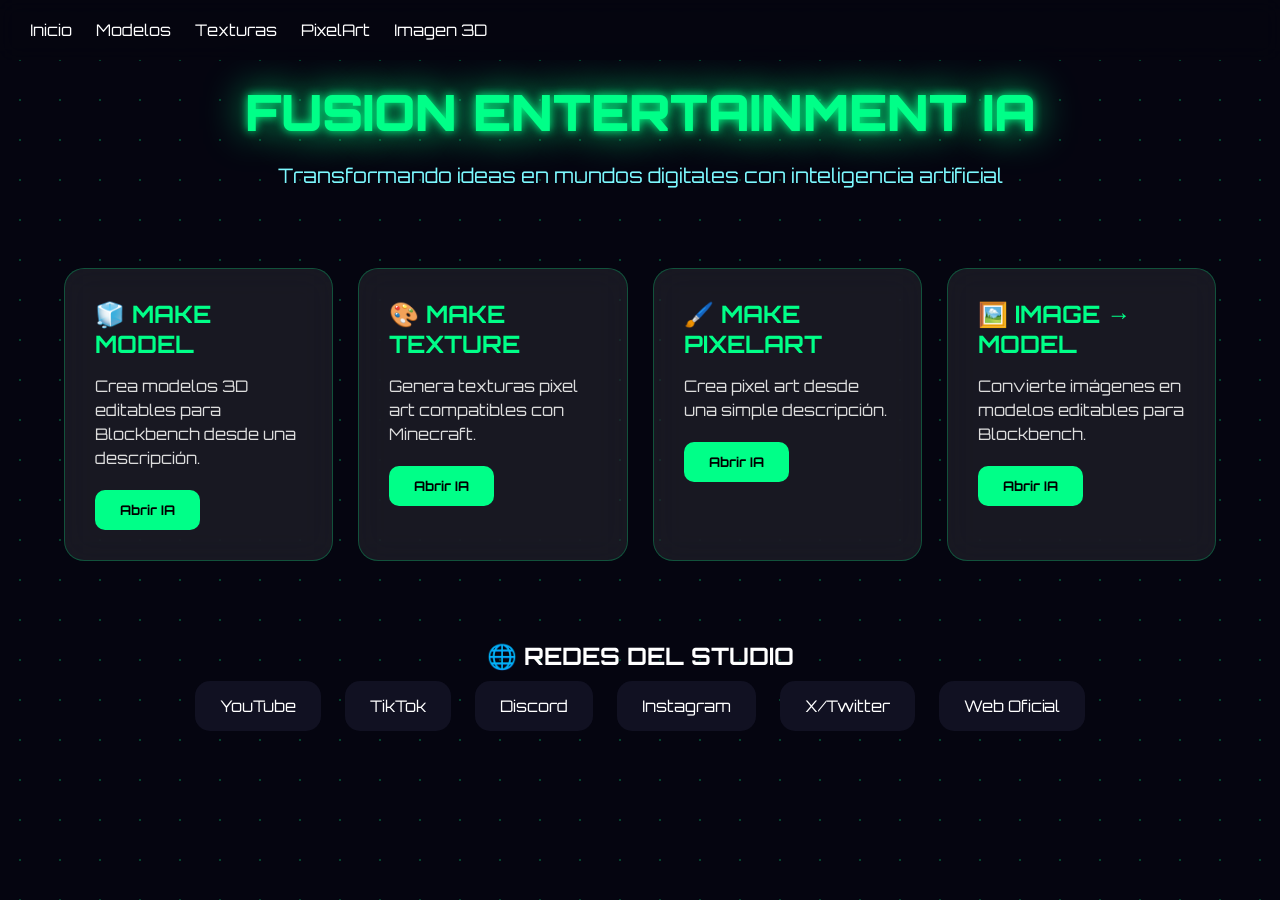
<file: index.html>
<!DOCTYPE html>
<html>
<head>

<title>FUSION ENTERTAINMENT IA</title>
<link rel="stylesheet" href="style.css">

</head>

<body>


<nav>

<a href="index.html">Inicio</a>
<a href="make-model.html">Modelos</a>
<a href="make-texture.html">Texturas</a>
<a href="make-pixelart.html">PixelArt</a>
<a href="image-to-model.html">Imagen 3D</a>

</nav>



<header>

<h1 class="logo">
FUSION ENTERTAINMENT IA
</h1>

<p class="subtitle">
Transformando ideas en mundos digitales con inteligencia artificial
</p>

</header>



<div class="container">

<div class="cards">


<div class="card">

<h2>🧊 MAKE MODEL</h2>

<p>
Crea modelos 3D editables para Blockbench desde una descripción.
</p>

<a href="make-model.html">
<button>Abrir IA</button>
</a>

</div>



<div class="card">

<h2>🎨 MAKE TEXTURE</h2>

<p>
Genera texturas pixel art compatibles con Minecraft.
</p>

<a href="make-texture.html">
<button>Abrir IA</button>
</a>

</div>



<div class="card">

<h2>🖌️ MAKE PIXELART</h2>

<p>
Crea pixel art desde una simple descripción.
</p>

<a href="make-pixelart.html">
<button>Abrir IA</button>
</a>

</div>



<div class="card">

<h2>🖼️ IMAGE → MODEL</h2>

<p>
Convierte imágenes en modelos editables para Blockbench.
</p>

<a href="image-to-model.html">
<button>Abrir IA</button>
</a>

</div>


</div>

</div>



<section class="social">

<h1>🌐 REDES DEL STUDIO</h1>


<a href="#">YouTube</a>
<a href="#">TikTok</a>
<a href="#">Discord</a>
<a href="#">Instagram</a>
<a href="#">X/Twitter</a>
<a href="#">Web Oficial</a>


</section>


<script src="script.js"></script>

</body>
</html>
</file>
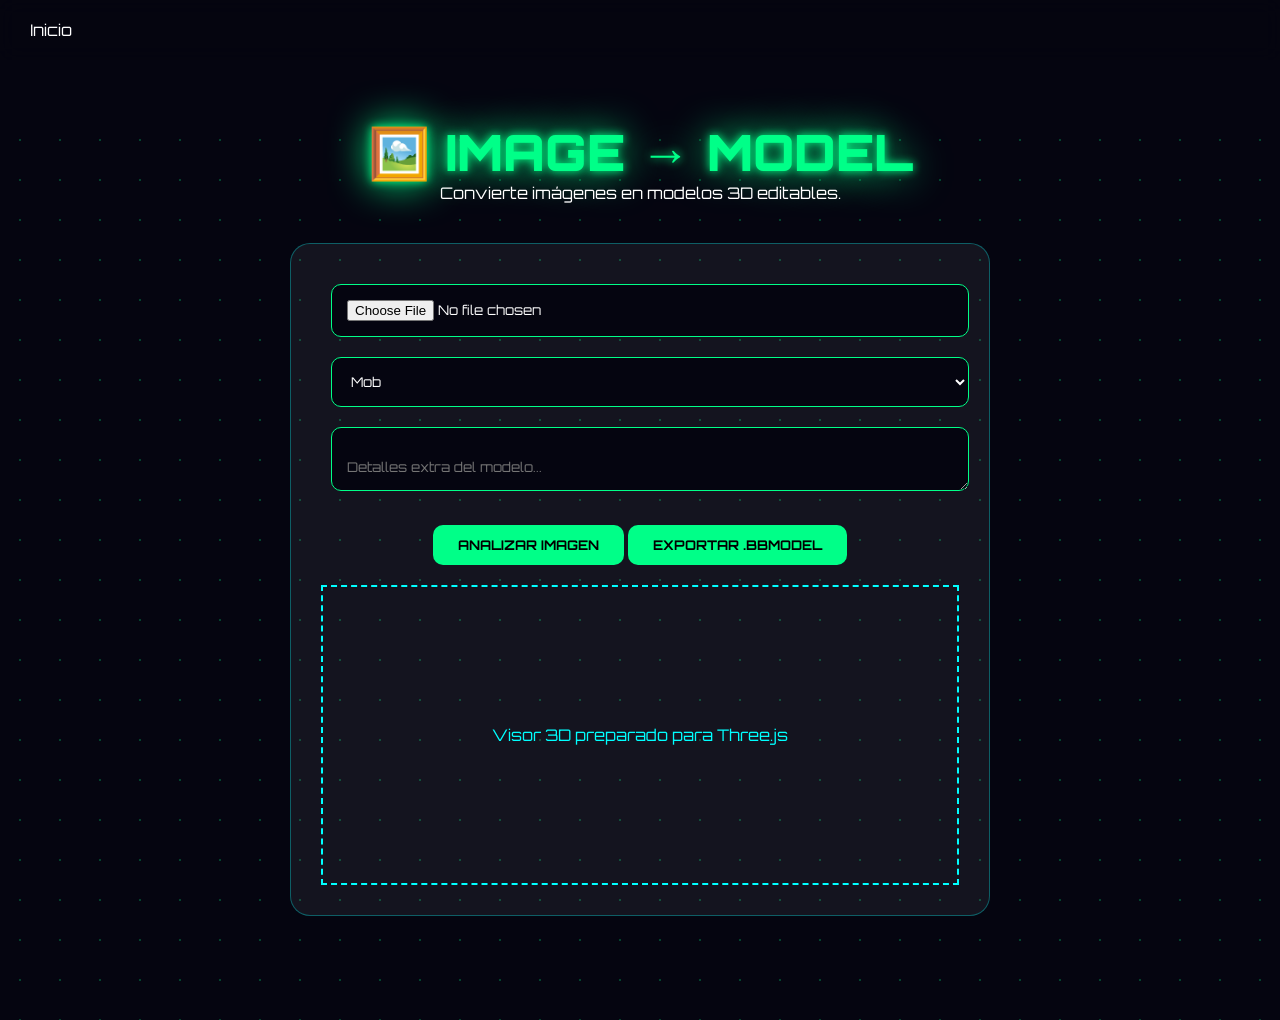
<file: image-to-model.html>
<!DOCTYPE html>
<html>


<head>

<title>IMAGE TO MODEL | FUSION IA</title>

<link rel="stylesheet" href="style.css">

</head>



<body>


<nav>

<a href="index.html">
Inicio
</a>

</nav>




<section class="tool">


<h1 class="logo">

🖼️ IMAGE → MODEL

</h1>


<p>

Convierte imágenes en modelos 3D editables.

</p>



<div class="panel">


<input type="file">



<select>

<option>Mob</option>
<option>Personaje</option>
<option>Item</option>
<option>Bloque</option>

</select>




<textarea placeholder="
Detalles extra del modelo...
"></textarea>




<button onclick="generate('image')">

ANALIZAR IMAGEN

</button>



<div id="loading" class="loading">

</div>




<button onclick="downloadFake()">

EXPORTAR .BBMODEL

</button>




<div class="viewer">




<div id="three-container">




Visor 3D preparado para Three.js

</div>



</div>



</div>


</section>




<script src="script.js"></script>


</body>
</html>
</file>
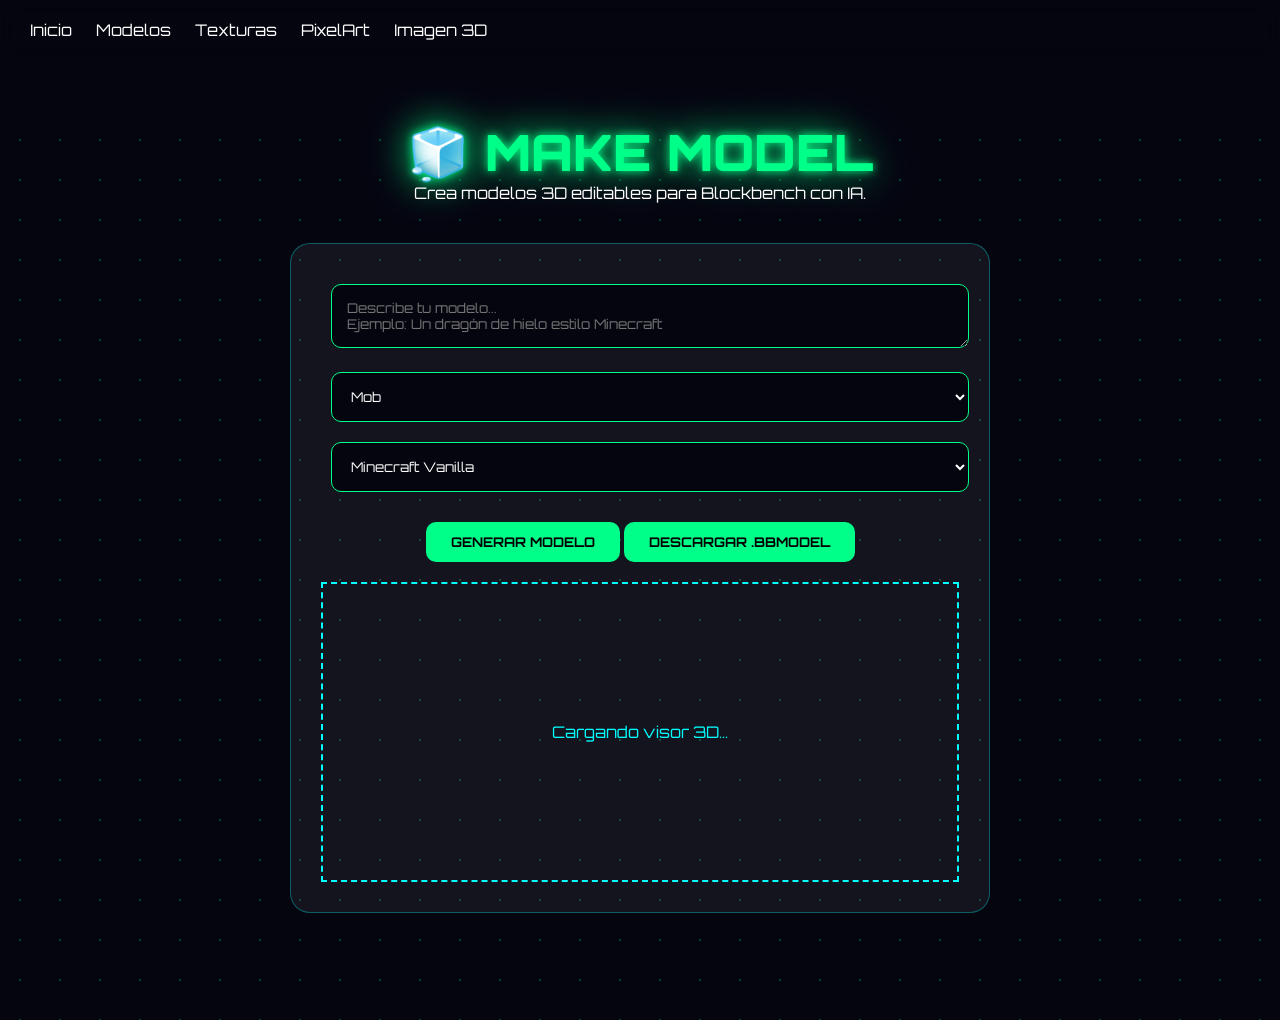
<file: make-model.html>
<!DOCTYPE html>
<html>
<head>
<title>MAKE MODEL | FUSION ENTERTAINMENT IA</title>
<link rel="stylesheet" href="style.css">
</head>

<body>

<nav>
<a href="index.html">Inicio</a>
<a href="make-model.html">Modelos</a>
<a href="make-texture.html">Texturas</a>
<a href="make-pixelart.html">PixelArt</a>
<a href="image-to-model.html">Imagen 3D</a>
</nav>


<section class="tool">

<h1 class="logo">🧊 MAKE MODEL</h1>

<p>
Crea modelos 3D editables para Blockbench con IA.
</p>


<div class="panel">

<textarea placeholder="Describe tu modelo...
Ejemplo: Un dragón de hielo estilo Minecraft"></textarea>


<select>
<option>Mob</option>
<option>Item</option>
<option>Bloque</option>
<option>Armadura</option>
</select>


<select>
<option>Minecraft Vanilla</option>
<option>Fantasy</option>
<option>Low Poly</option>
<option>Sci-Fi</option>
</select>


<button onclick="generate('model')">
GENERAR MODELO
</button>


<div id="loading" class="loading">
</div>


<button onclick="downloadFake()">
DESCARGAR .BBMODEL
</button>


<div class="viewer" id="viewer3d">

Cargando visor 3D...

</div>


</div>

</section>


<script src="script.js"></script>

</body>
</html>
</file>
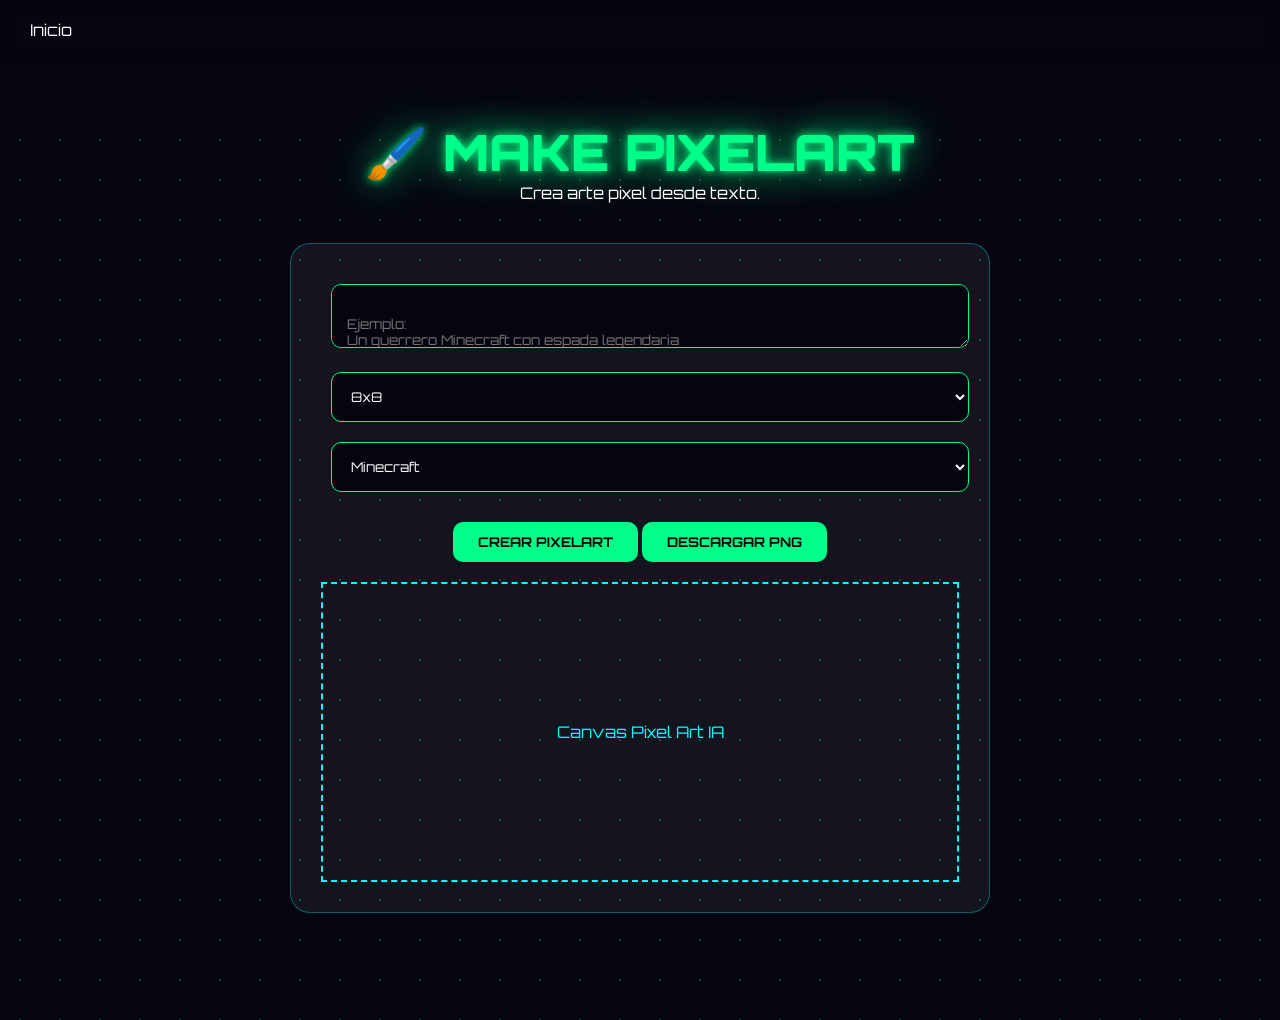
<file: make-pixelart.html>
<!DOCTYPE html>
<html>

<head>

<title>MAKE PIXELART</title>
<link rel="stylesheet" href="style.css">

</head>


<body>


<nav>

<a href="index.html">Inicio</a>

</nav>



<section class="tool">


<h1 class="logo">
🖌️ MAKE PIXELART
</h1>


<p>
Crea arte pixel desde texto.
</p>



<div class="panel">


<textarea placeholder="
Ejemplo:
Un guerrero Minecraft con espada legendaria
"></textarea>



<select>

<option>8x8</option>
<option>16x16</option>
<option>32x32</option>
<option>64x64</option>
<option>128x128</option>

</select>



<select>

<option>Minecraft</option>
<option>NES</option>
<option>GameBoy</option>
<option>Retro</option>
<option>Cartoon</option>
<option>Cyber</option>

</select>



<button onclick="generate('pixel')">

CREAR PIXELART

</button>



<div id="loading" class="loading">

</div>



<button onclick="downloadFake()">

DESCARGAR PNG

</button>



<div class="viewer">

Canvas Pixel Art IA

</div>



</div>


</section>



<script src="script.js"></script>


</body>
</html>
</file>
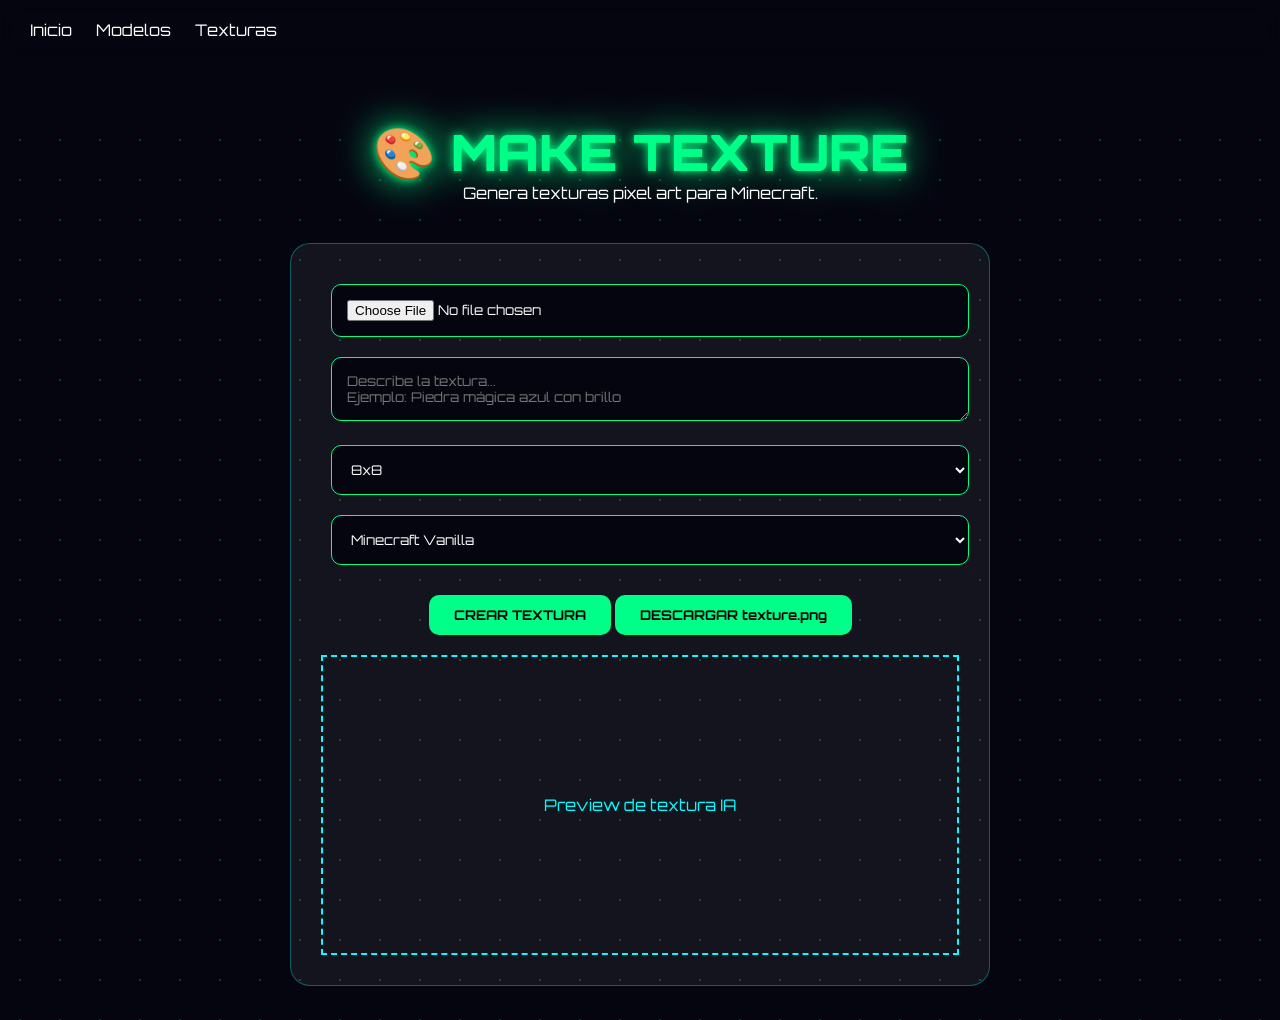
<file: make-texture.html>
<!DOCTYPE html>
<html>

<head>
<title>MAKE TEXTURE | FUSION IA</title>
<link rel="stylesheet" href="style.css">
</head>


<body>


<nav>

<a href="index.html">Inicio</a>
<a href="make-model.html">Modelos</a>
<a href="make-texture.html">Texturas</a>

</nav>



<section class="tool">


<h1 class="logo">
🎨 MAKE TEXTURE
</h1>


<p>
Genera texturas pixel art para Minecraft.
</p>



<div class="panel">


<input type="file">


<textarea placeholder="Describe la textura...
Ejemplo: Piedra mágica azul con brillo"></textarea>



<select>

<option>8x8</option>
<option>16x16</option>
<option>32x32</option>
<option>64x64</option>

</select>



<select>

<option>Minecraft Vanilla</option>
<option>Retro</option>
<option>Fantasy</option>
<option>Cyberpunk</option>

</select>



<button onclick="generate('texture')">
CREAR TEXTURA
</button>



<div id="loading" class="loading">
</div>



<button onclick="downloadFake()">
DESCARGAR texture.png
</button>



<div class="viewer">

Preview de textura IA

</div>



</div>


</section>



<script src="script.js"></script>

</body>
</html>
</file>
<file: style.css>
@import url('https://fonts.googleapis.com/css2?family=Orbitron:wght@400;700;900&display=swap');

*{
    margin:0;
    padding:0;
    box-sizing:border-box;
    font-family:'Orbitron', sans-serif;
}

body{
    background:#050510;
    color:white;
    min-height:100vh;
    overflow-x:hidden;
}

body::before{
    content:"";
    position:fixed;
    width:100%;
    height:100%;
    background:
    radial-gradient(circle,#00ff8840 1px,transparent 1px);
    background-size:40px 40px;
    animation:particles 20s linear infinite;
    z-index:-1;
}

@keyframes particles{
    from{
        background-position:0 0;
    }
    to{
        background-position:500px 500px;
    }
}


header{
    text-align:center;
    padding:80px 20px;
}

.logo{
    font-size:50px;
    font-weight:900;
    color:#00ff88;
    text-shadow:
    0 0 10px #00ff88,
    0 0 40px #00ff88;
}

.subtitle{
    margin-top:20px;
    color:#7df9ff;
    font-size:20px;
}


.container{
    width:90%;
    max-width:1200px;
    margin:auto;
}


.cards{
    display:grid;
    grid-template-columns:repeat(auto-fit,minmax(260px,1fr));
    gap:25px;
}


.card{
    background:
    rgba(255,255,255,0.08);
    backdrop-filter:blur(15px);
    border:1px solid #00ff8840;
    border-radius:20px;
    padding:30px;
    transition:.4s;
}


.card:hover{
    transform:translateY(-10px);
    border-color:#8b00ff;
    box-shadow:
    0 0 30px #8b00ff;
}


.card h2{
    color:#00ff88;
    margin-bottom:15px;
}


.card p{
    color:#ddd;
    line-height:1.5;
}


button{
    margin-top:20px;
    padding:12px 25px;
    border:none;
    border-radius:10px;
    cursor:pointer;
    background:#00ff88;
    color:black;
    font-weight:bold;
    transition:.3s;
}


button:hover{
    background:#8b00ff;
    color:white;
    box-shadow:0 0 20px #8b00ff;
}


nav{
    position:fixed;
    top:0;
    width:100%;
    padding:20px;
    background:#050510cc;
    backdrop-filter:blur(10px);
    z-index:10;
}


nav a{
    color:white;
    text-decoration:none;
    margin:10px;
}


.tool{
    margin-top:120px;
    text-align:center;
}


.panel{
    background:#ffffff10;
    padding:30px;
    border-radius:20px;
    max-width:700px;
    margin:40px auto;
    border:1px solid #00ffff50;
}


input,select,textarea{
    width:100%;
    padding:15px;
    margin:10px;
    background:#050510;
    border:1px solid #00ff88;
    color:white;
    border-radius:10px;
}


.loading{
    display:none;
    color:#00ffff;
    margin-top:20px;
}


.social{
    text-align:center;
    padding:80px 20px;
}


.social a{
    display:inline-block;
    margin:10px;
    padding:15px 25px;
    background:#111122;
    border-radius:15px;
    color:white;
    text-decoration:none;
}


.viewer{
    height:300px;
    border:2px dashed #00ffff;
    display:flex;
    justify-content:center;
    align-items:center;
    margin-top:20px;
    color:#00ffff;
}


@media(max-width:600px){

.logo{
    font-size:30px;
}

.subtitle{
    font-size:15px;
}

}
</file>
